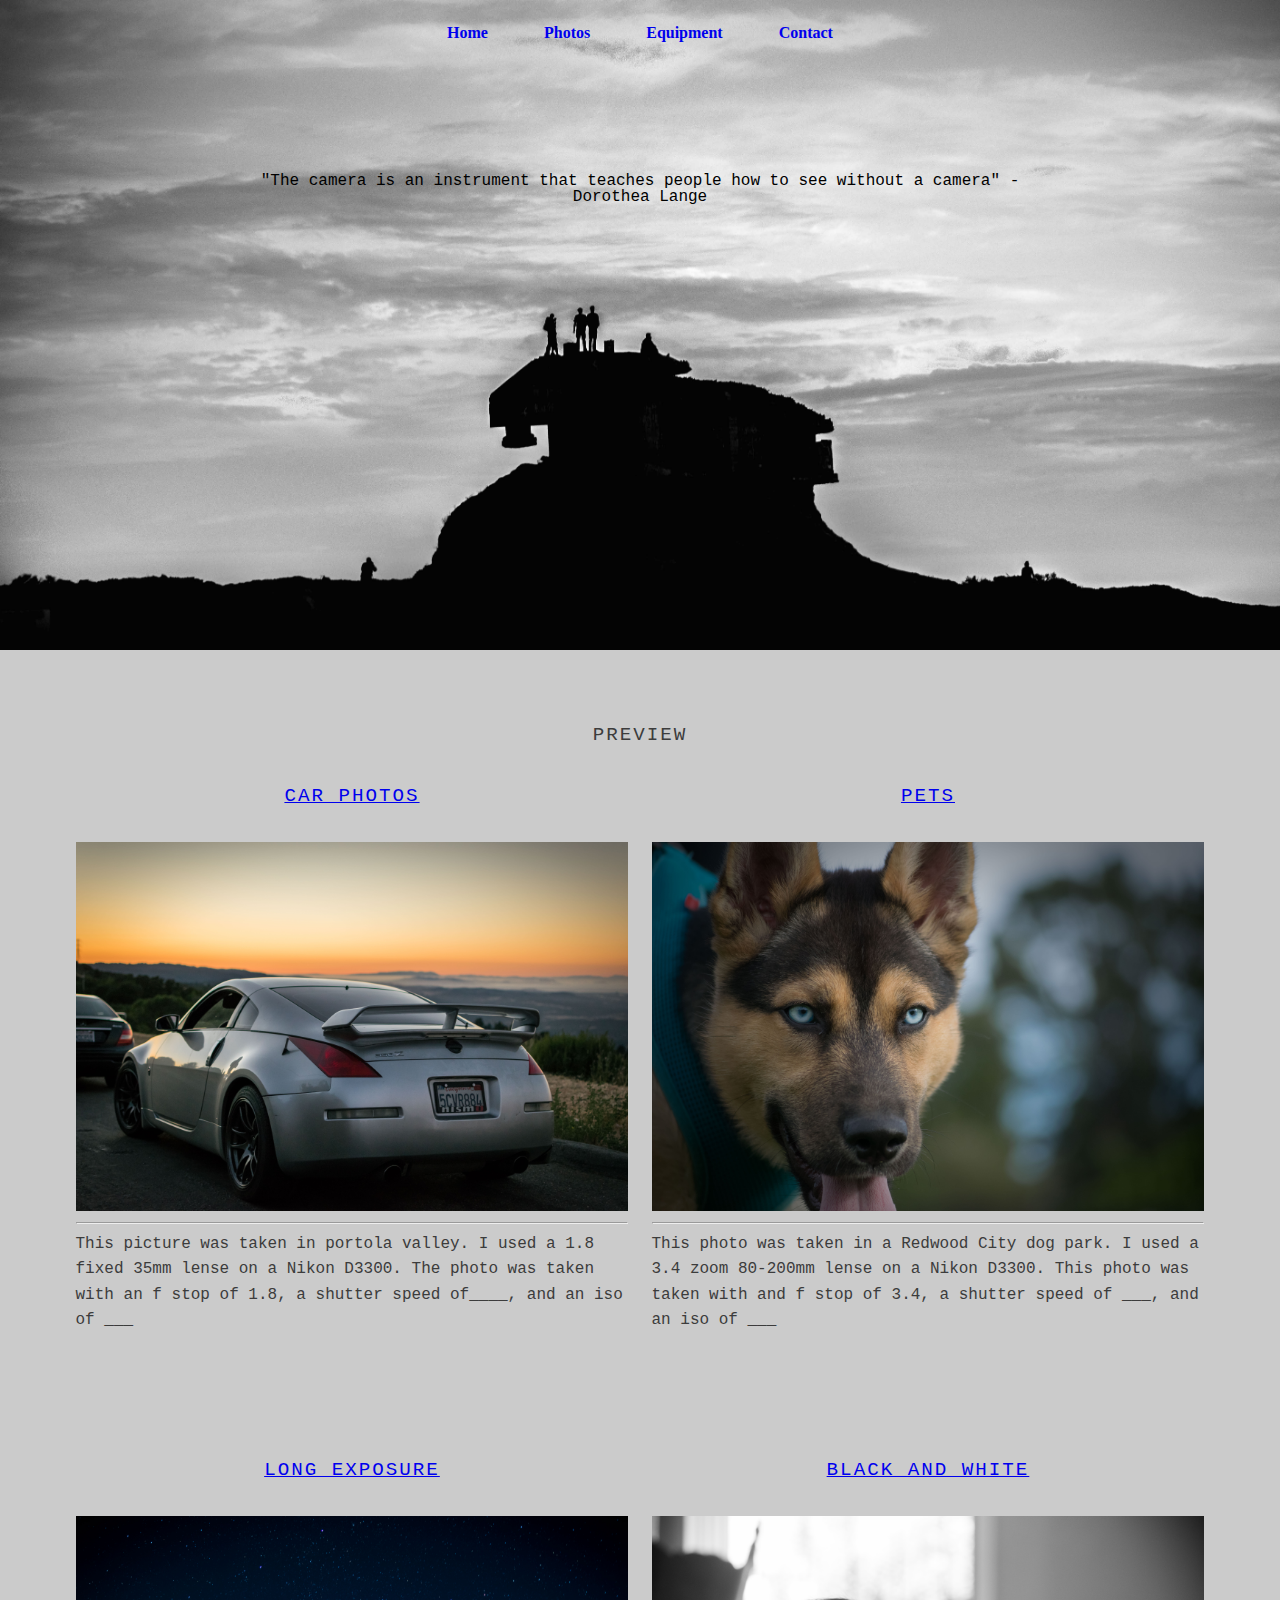
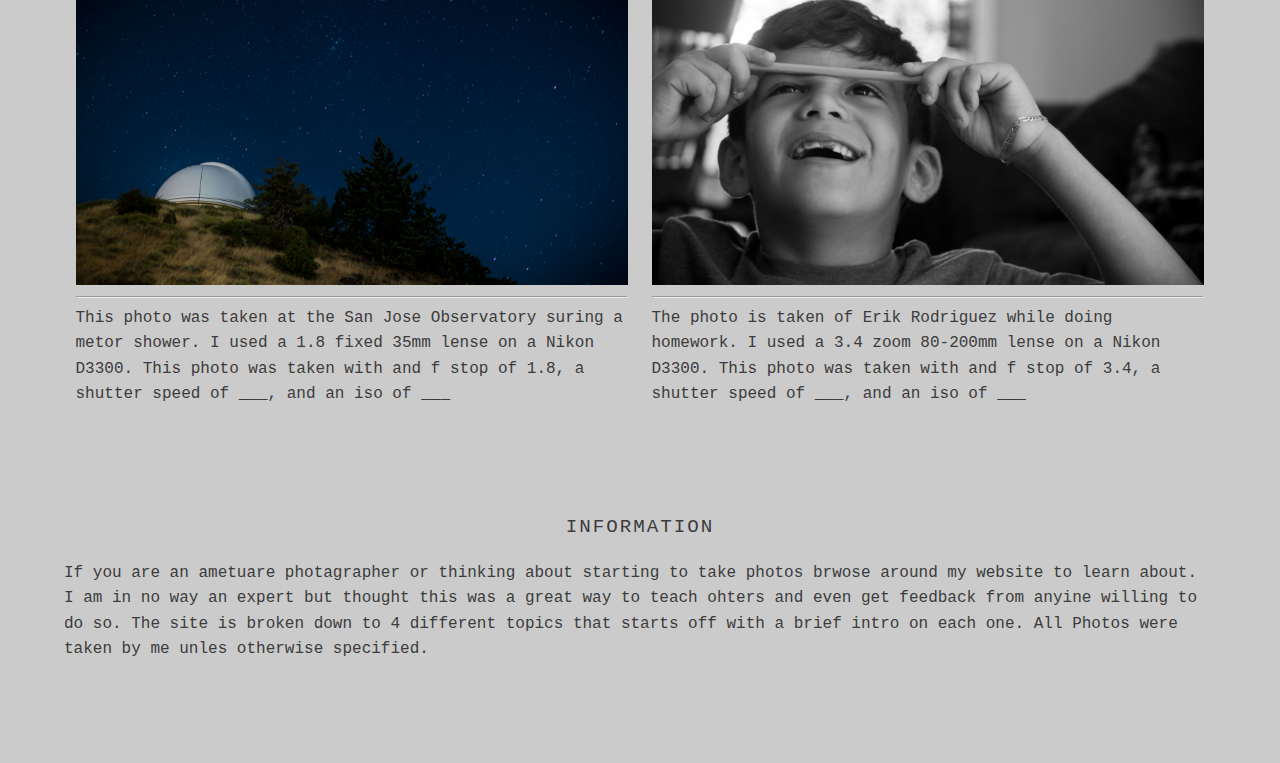
<file: FinalProject/index.html>
<!DOCTYPE html>
    <html>
    <head>

       <title>PhotosByChava</title>
       <link rel="stylesheet" type="text/css" href="css/reset.css">
       <link rel="stylesheet" type="text/css" href="css/style.css">
       <meta name="viewport" content="width=device-width, initial-scale=1">

   </head>

<!-- change my divs into sections and be more sepcific
use main when you want to be more specific about what the content is 
use footer for copyright info
use aside for... -->
<body>
    <div class ="hero">
        <nav>
            <label for="toggle">Menu</label>
            <input type="checkbox" id="toggle">
            <a href="index.html">Home</a>
            <a href="photo.html">Photos</a>
            <a href="about.html">Equipment</a>

            <a href="contact.html">Contact</a>
        </nav>
        <header>
            <h1> "The camera is an instrument that teaches people how to see without a camera" -Dorothea Lange </h1> 
        </header>
    </div>



    <main >

        <h2>Preview</h2>
        <div class="clearfix" id ="wrapper">

            <section class="photo" >
                <h3><a href="photo.html#LinkPhoto">Car Photos</a></h3>
                <img src="images/cars.jpg" alt="Photo of car" title="Photo of car">
                <hr>
                <p>This picture was taken in portola valley. I used a 1.8 fixed 35mm lense on a Nikon D3300. The photo was taken with an f stop of 1.8, a shutter speed of____, and an iso of ___</p>
            </section>

            <section class="photo" >
                <h3><a href="photo.html#LinkPhotoPets">Pets</a></h3>
                <img src="images/pets.jpg" alt="Photo of pet" title="Photo of pet">
                
                <hr> 
                <p>This photo was taken in a Redwood City dog park. I used a 3.4 zoom 80-200mm lense on a Nikon D3300. This photo was taken with and f stop of 3.4, a shutter speed of ___, and an iso of ___</p>
            </section>

            <section class="photo" >
                <h3><a href="photo.html#LinkPhotoExposure">Long Exposure</a></h3>
                <img src="images/longexposure.jpg" alt="Photo of stars" title="Photo of stars">
                <hr>
                <p>This photo was taken at the San Jose Observatory suring a metor shower. I used a 1.8 fixed 35mm lense on a Nikon D3300. This photo was taken with and f stop of 1.8, a shutter speed of ___, and an iso of ___</p>
            </section>

            <section class="photo" >
                <h3><a href="photo.html#LinkPhotoBW">Black and White</a></h3>
                <img src="images/bnw.jpg" alt="Photo of stars" title="Photo of stars">
                

                <hr>
                <p>The photo is taken of Erik Rodriguez while doing homework. I used a 3.4 zoom 80-200mm lense on a Nikon D3300. This photo was taken with and f stop of 3.4, a shutter speed of ___, and an iso of ___</p>
            </section>
            <section>
                <h2>Information</h2>
                <p> If you are an ametuare photagrapher or thinking about starting to take photos brwose around my website to learn about. I am in no way an expert but thought this was a great way to teach ohters and even get feedback from anyine willing to do so. The site is broken down to 4 different topics that starts off with a brief intro on each one. All Photos were taken by me unles otherwise specified.</p>
            </section>

<!-- 




        <footer>
            <a href="#"> To the top</a>
        </footer> -->
    </div>
</main>
</body>
</html>
</file>
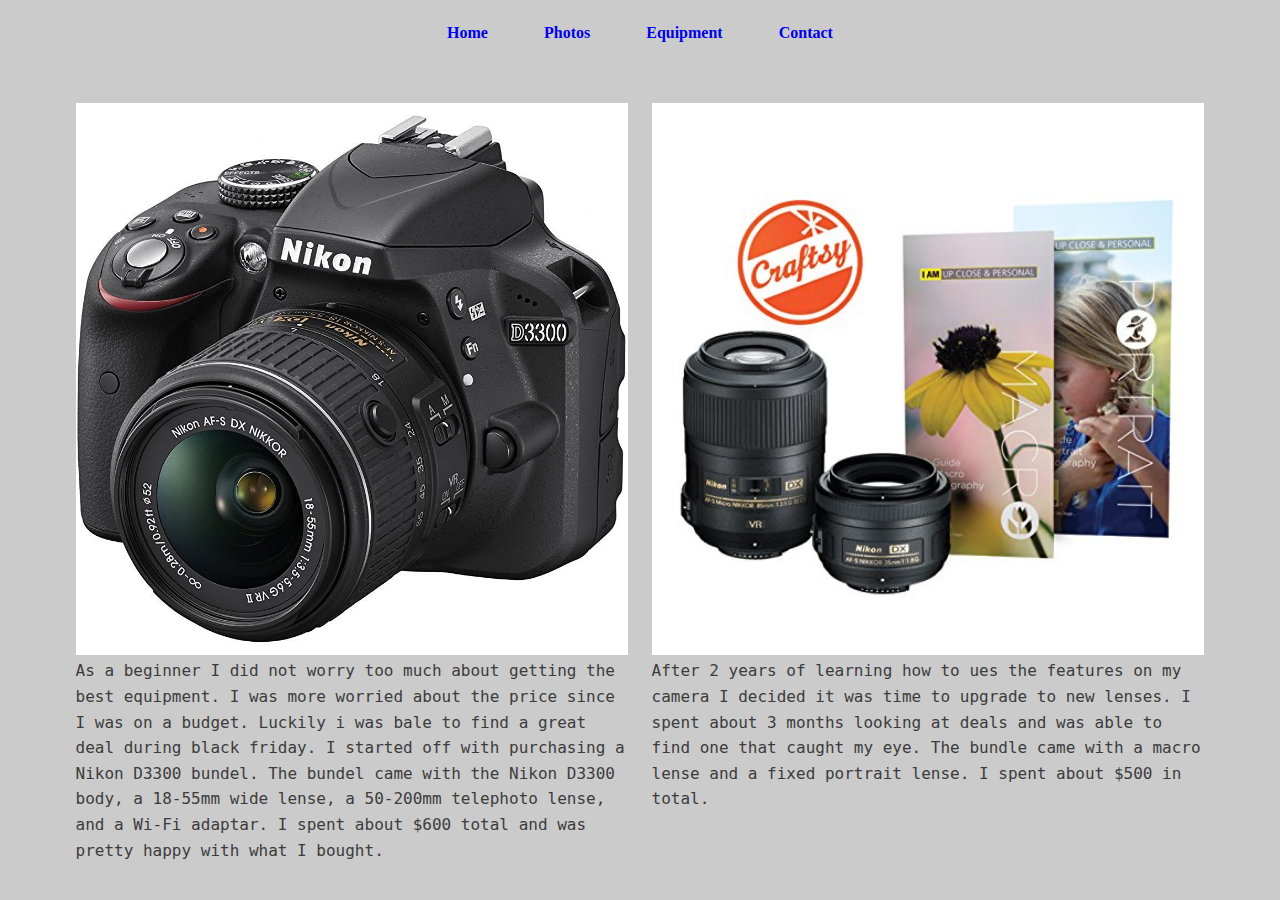
<file: FinalProject/about.html>
<!Doctype html>
<!DOCTYPE html>
<html>
<head>
	<title>About</title>
	<link rel="stylesheet" type="text/css" href="css/reset.css">
	<link rel="stylesheet" type="text/css" href="css/style.css">
	<meta name="viewport" content="width=device-width, initial-scale=1">

</head>
<body>
	<div   class="clearfix" id ="wrapper" >
		<nav>
			<a href="index.html">Home</a>
			<a href="photo.html">Photos</a>
			<a href="about.html">Equipment</a>
			<a href="contact.html">Contact</a>
		</nav>
		<main>
			<section class="photo" id="photo4">
				<img src="images/camera.jpg" alt="Photo of stars" title="Photo of stars">
				<p>As a beginner I did not worry too much about getting the best equipment. I was more worried about the price since I was on a budget. Luckily i was bale to find a great deal during black friday. I started off with purchasing a Nikon D3300 bundel. The bundel came with the Nikon D3300 body, a 18-55mm wide lense, a 50-200mm telephoto lense, and a Wi-Fi adaptar. I spent about $600 total and was pretty happy with what I bought. </p>
			</section>
			<section class="photo" id="photo4">
				<img src="images/lesnes.jpg" alt="Photo of stars" title="Photo of stars">
				<p>After 2 years of learning how to ues the features on my camera I decided it was time to upgrade to new lenses. I spent about 3 months looking at deals and was able to find one that caught my eye. The bundle came with a macro lense and a fixed portrait lense. I spent about $500 in total. </p>
			</section>

		</main>
	</div>
</body>
</html>
</file>
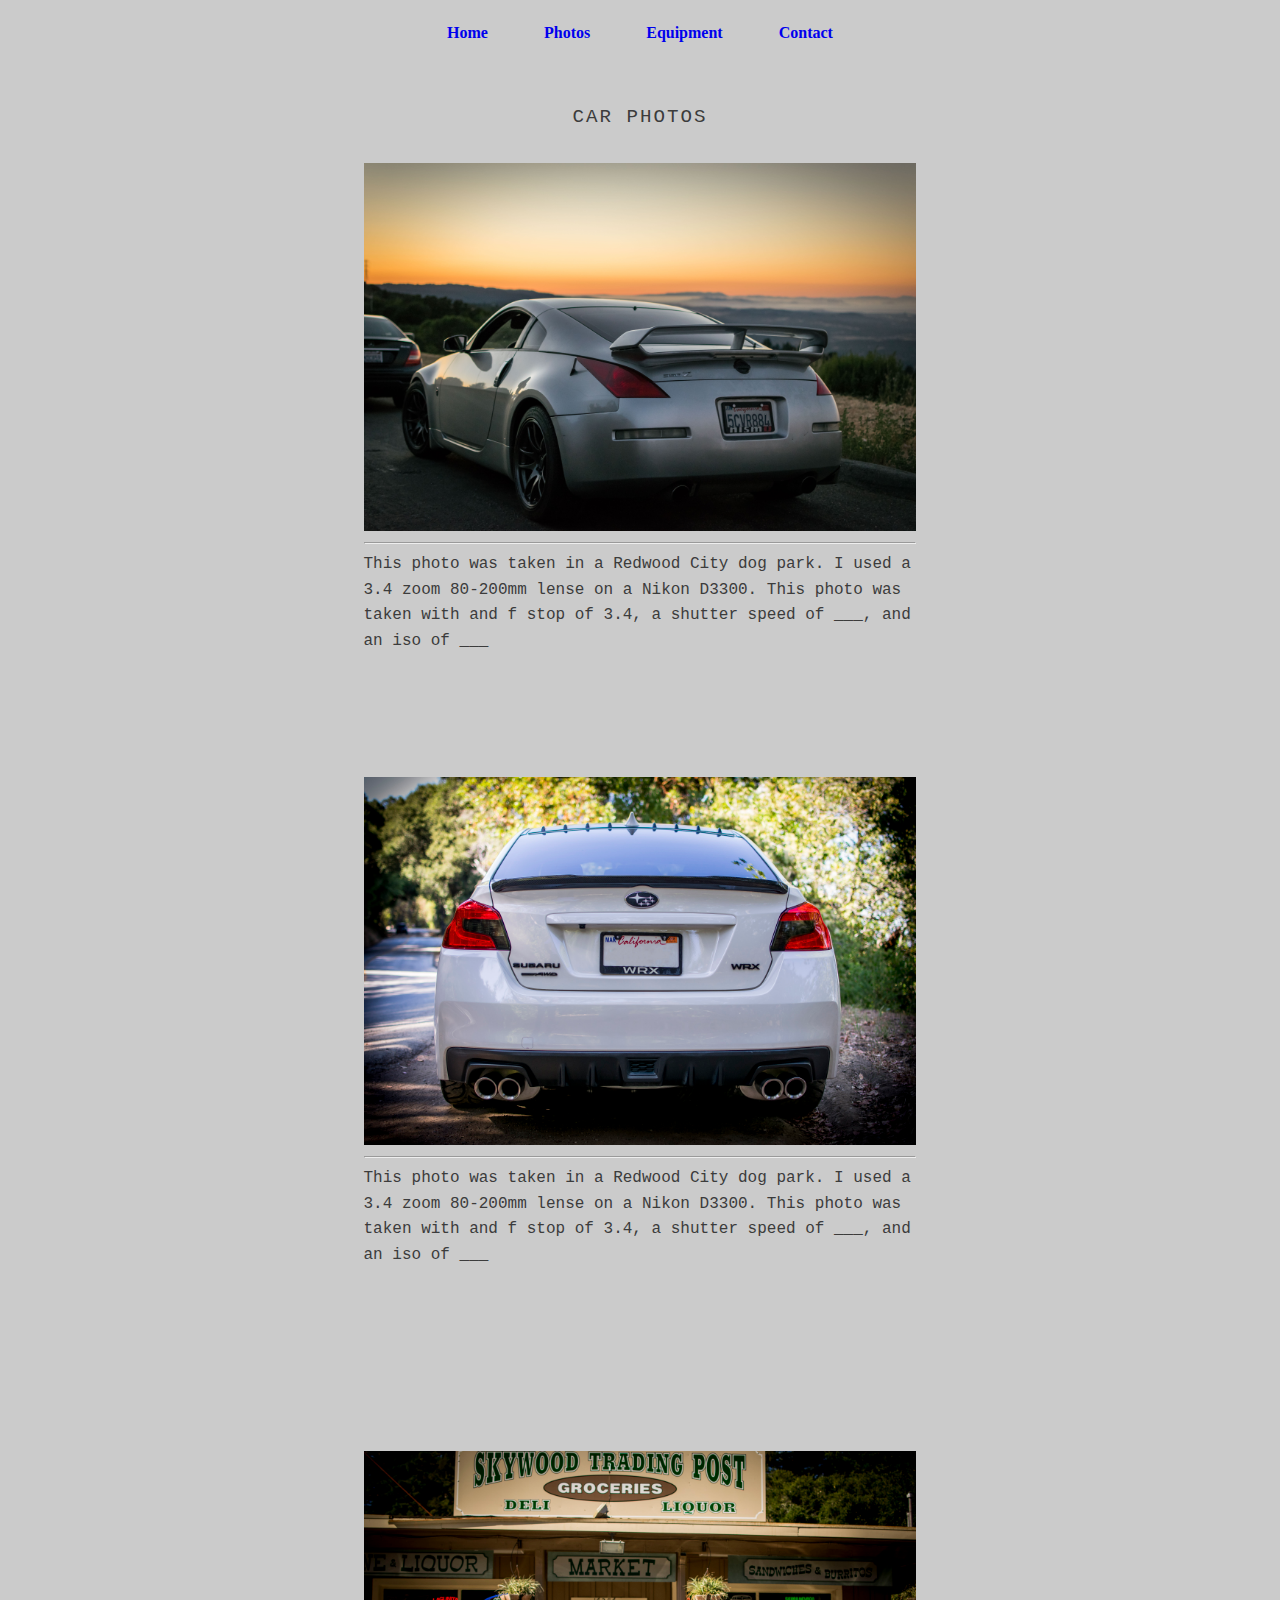
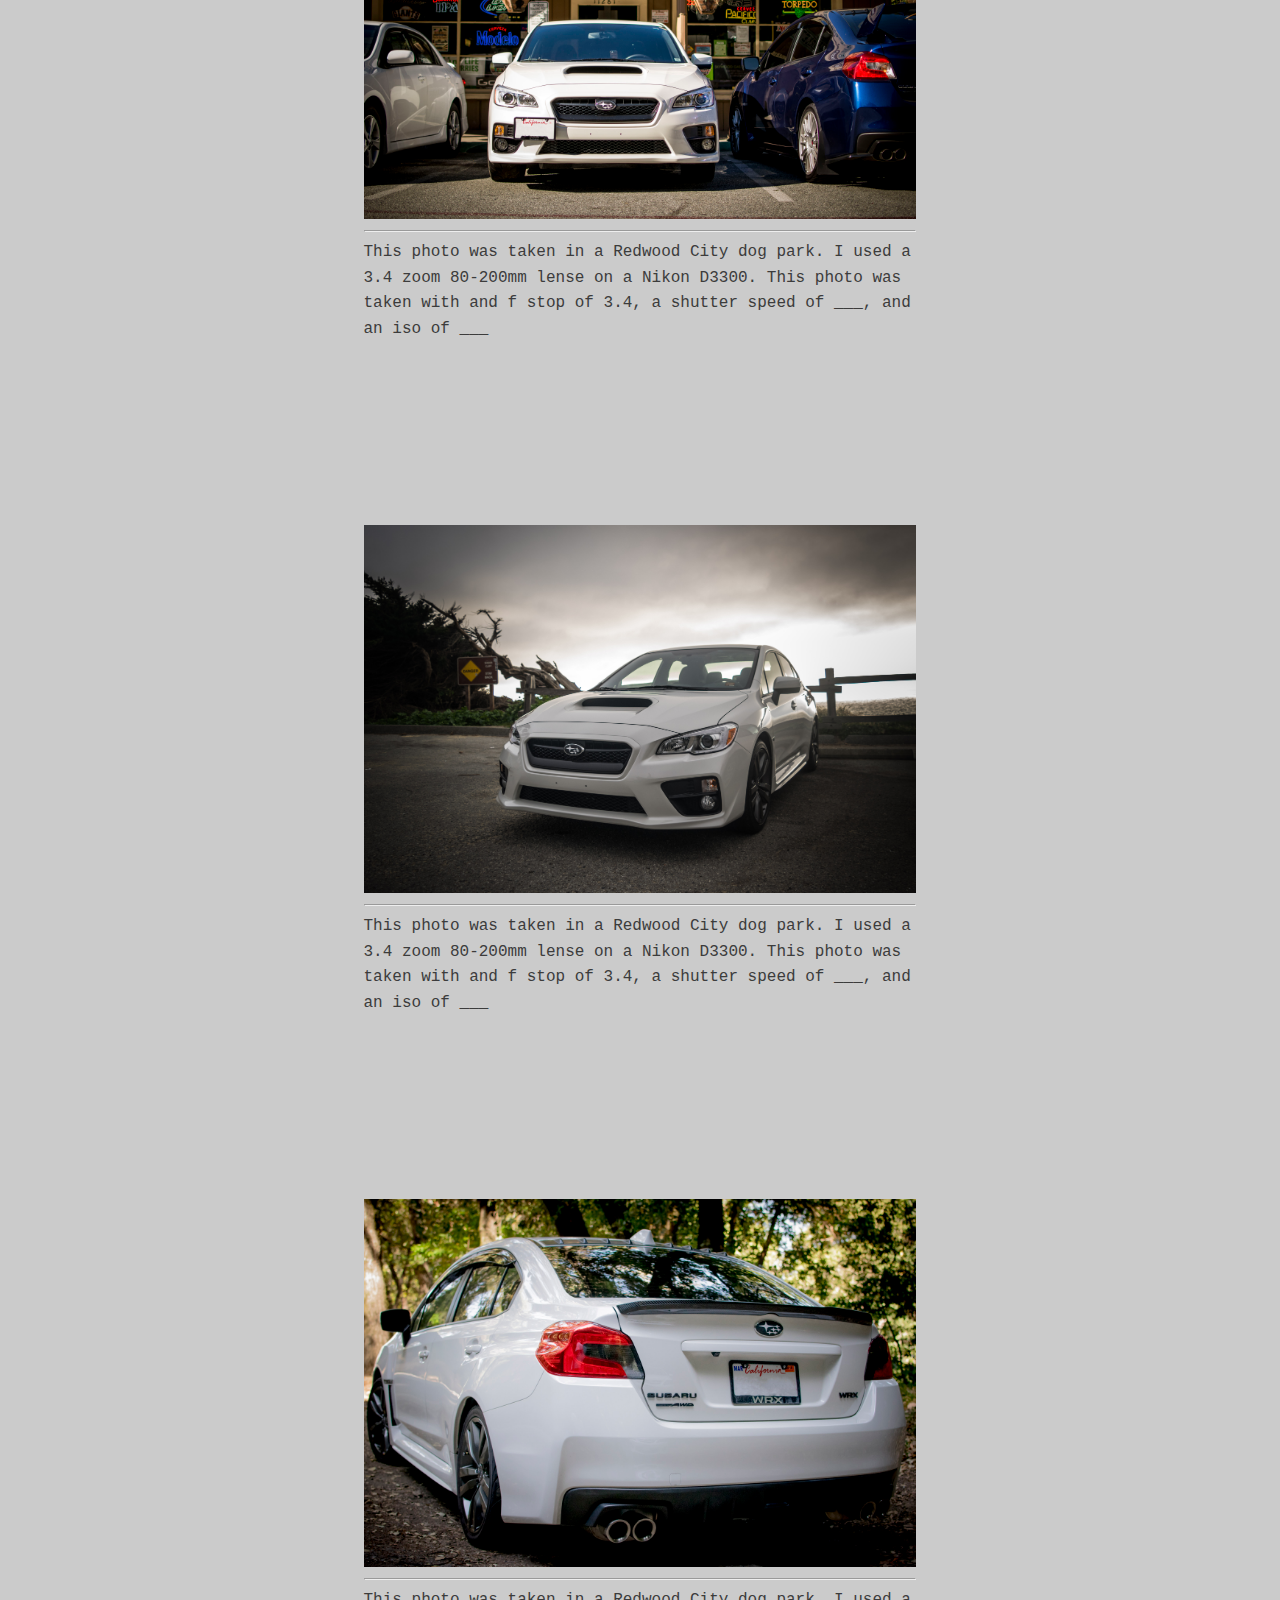
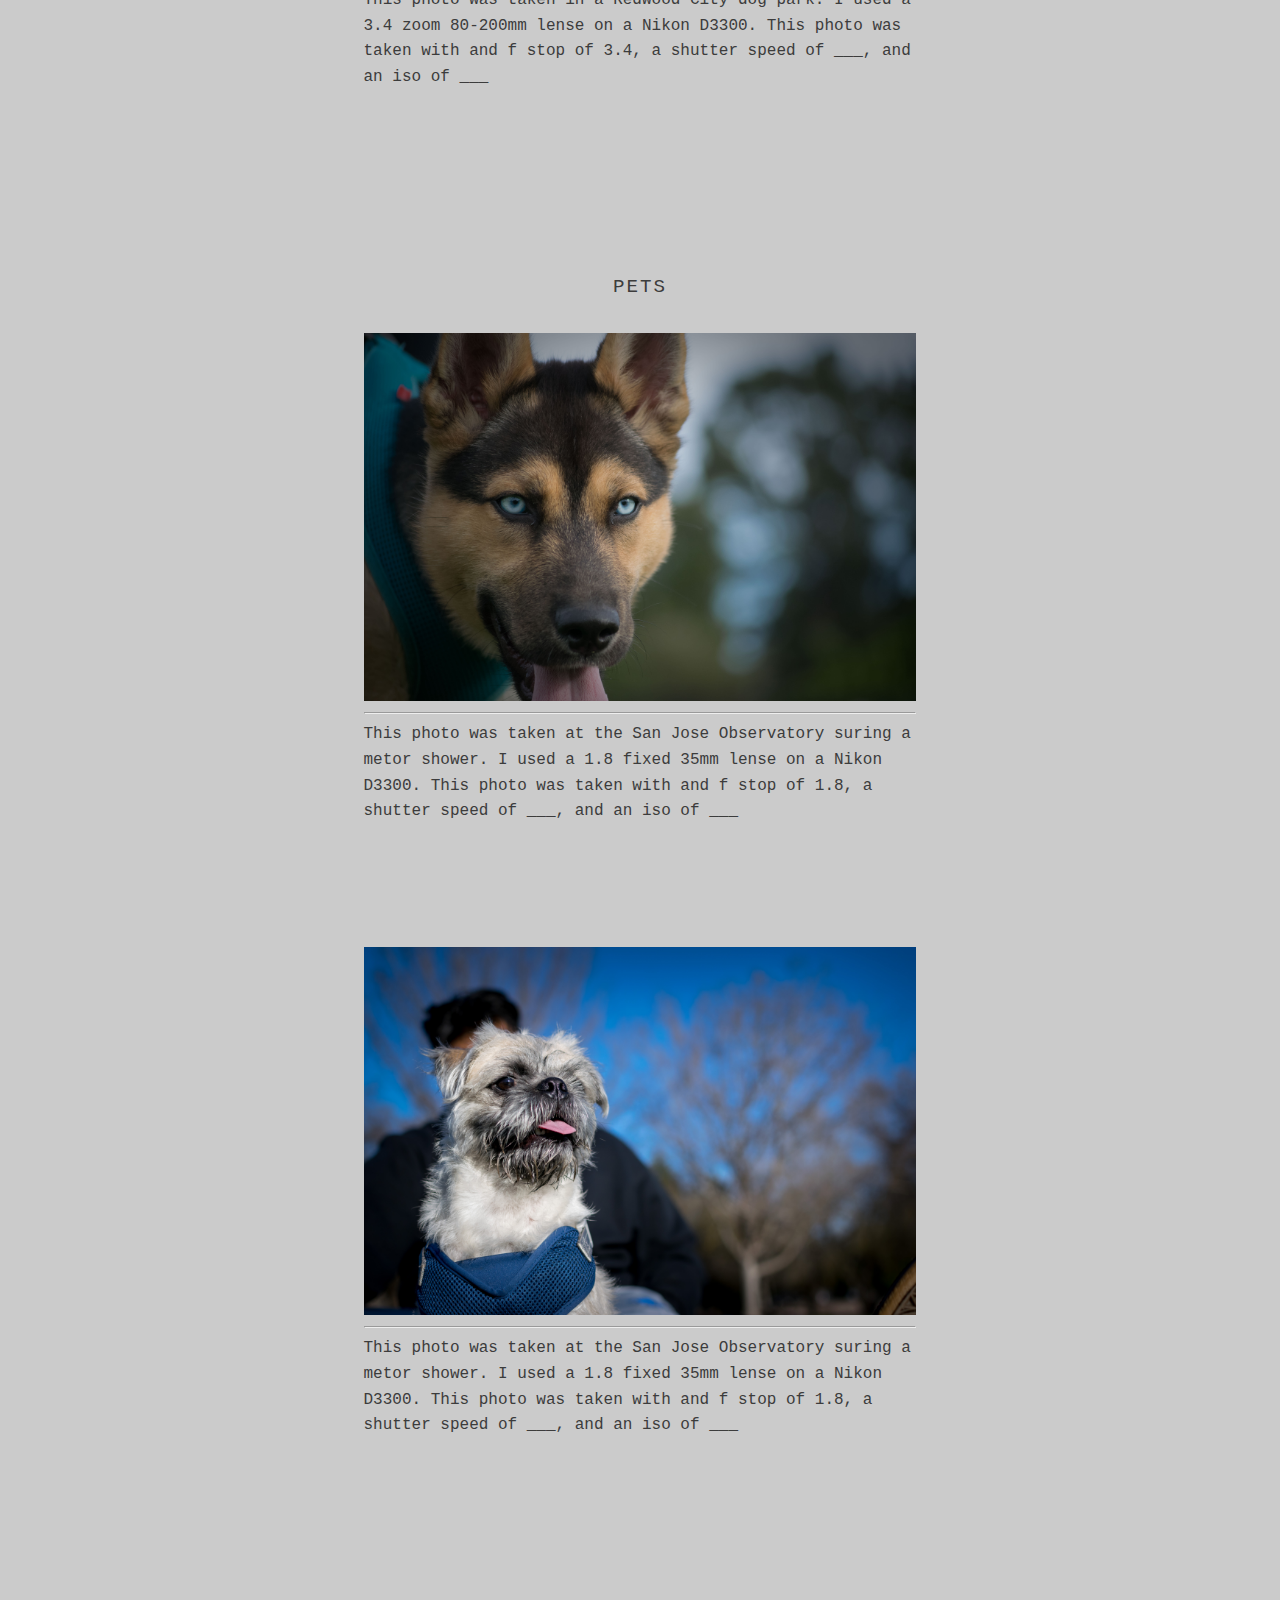
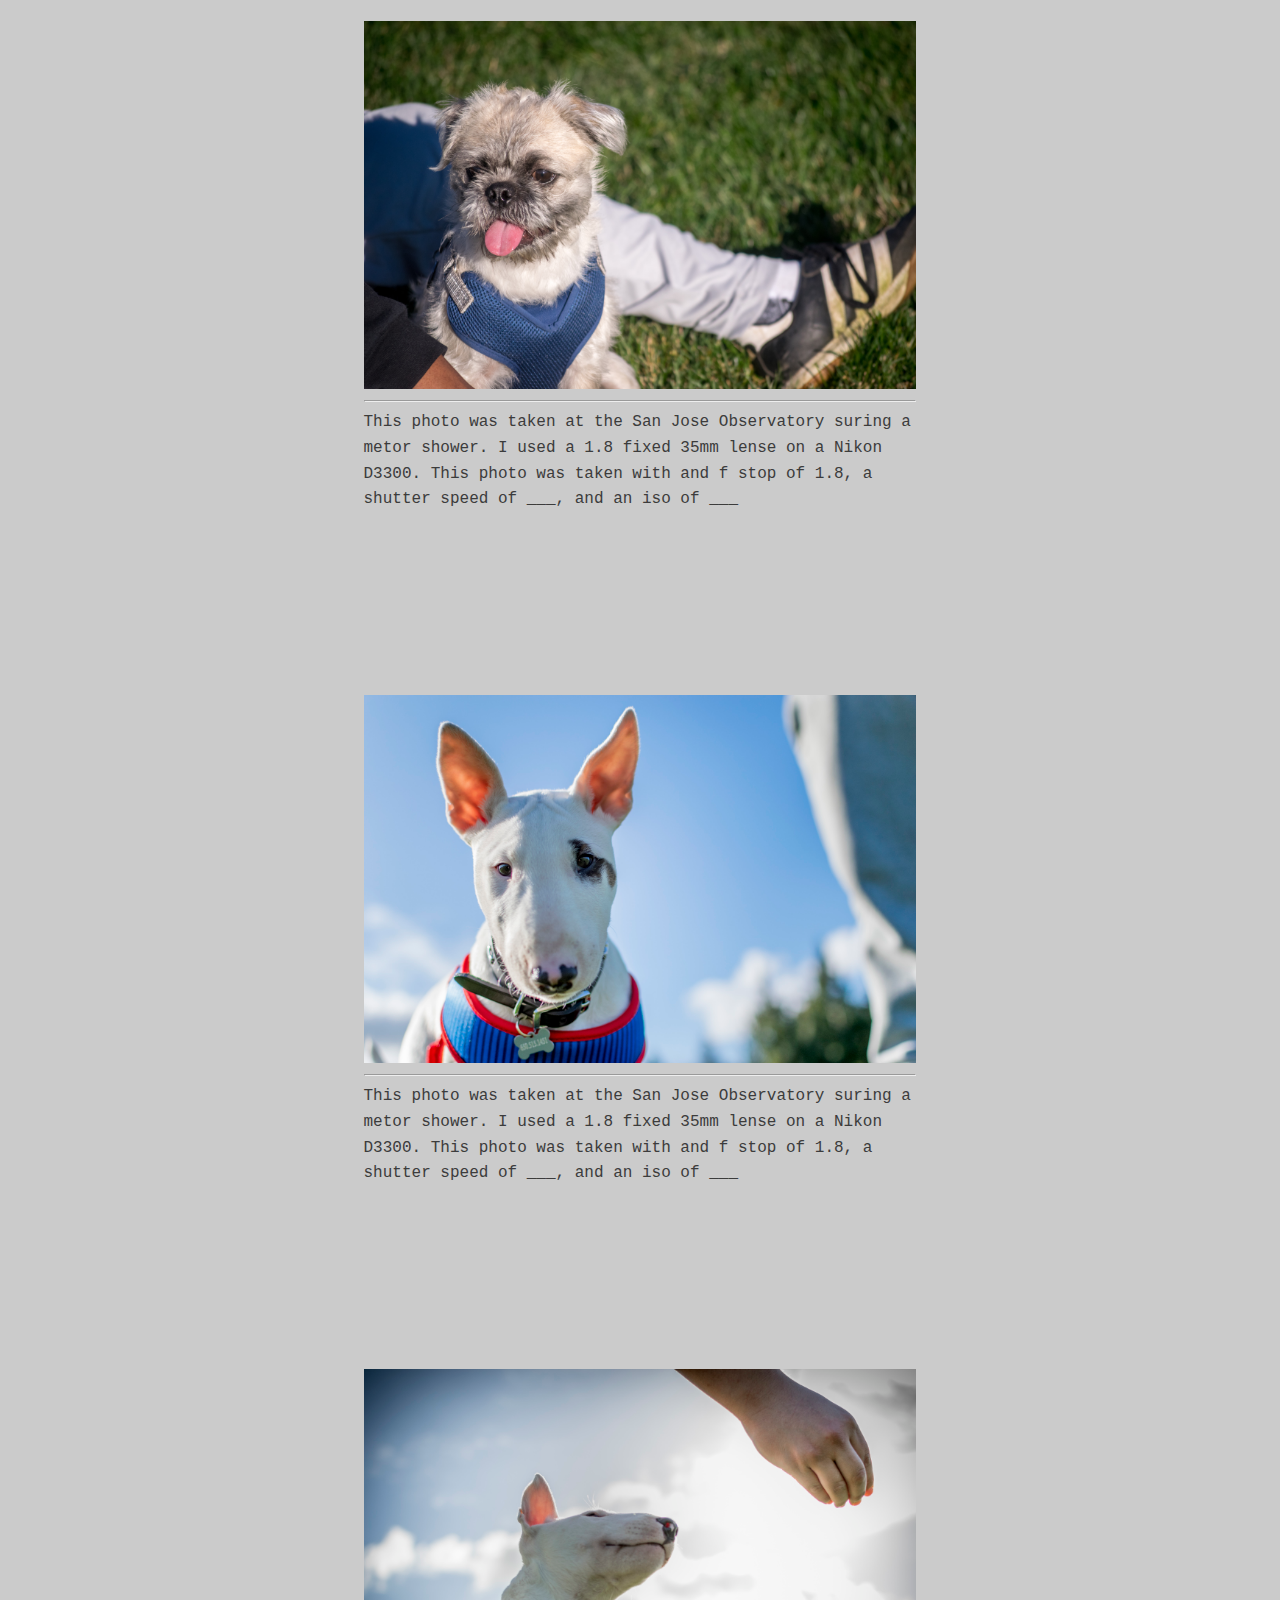
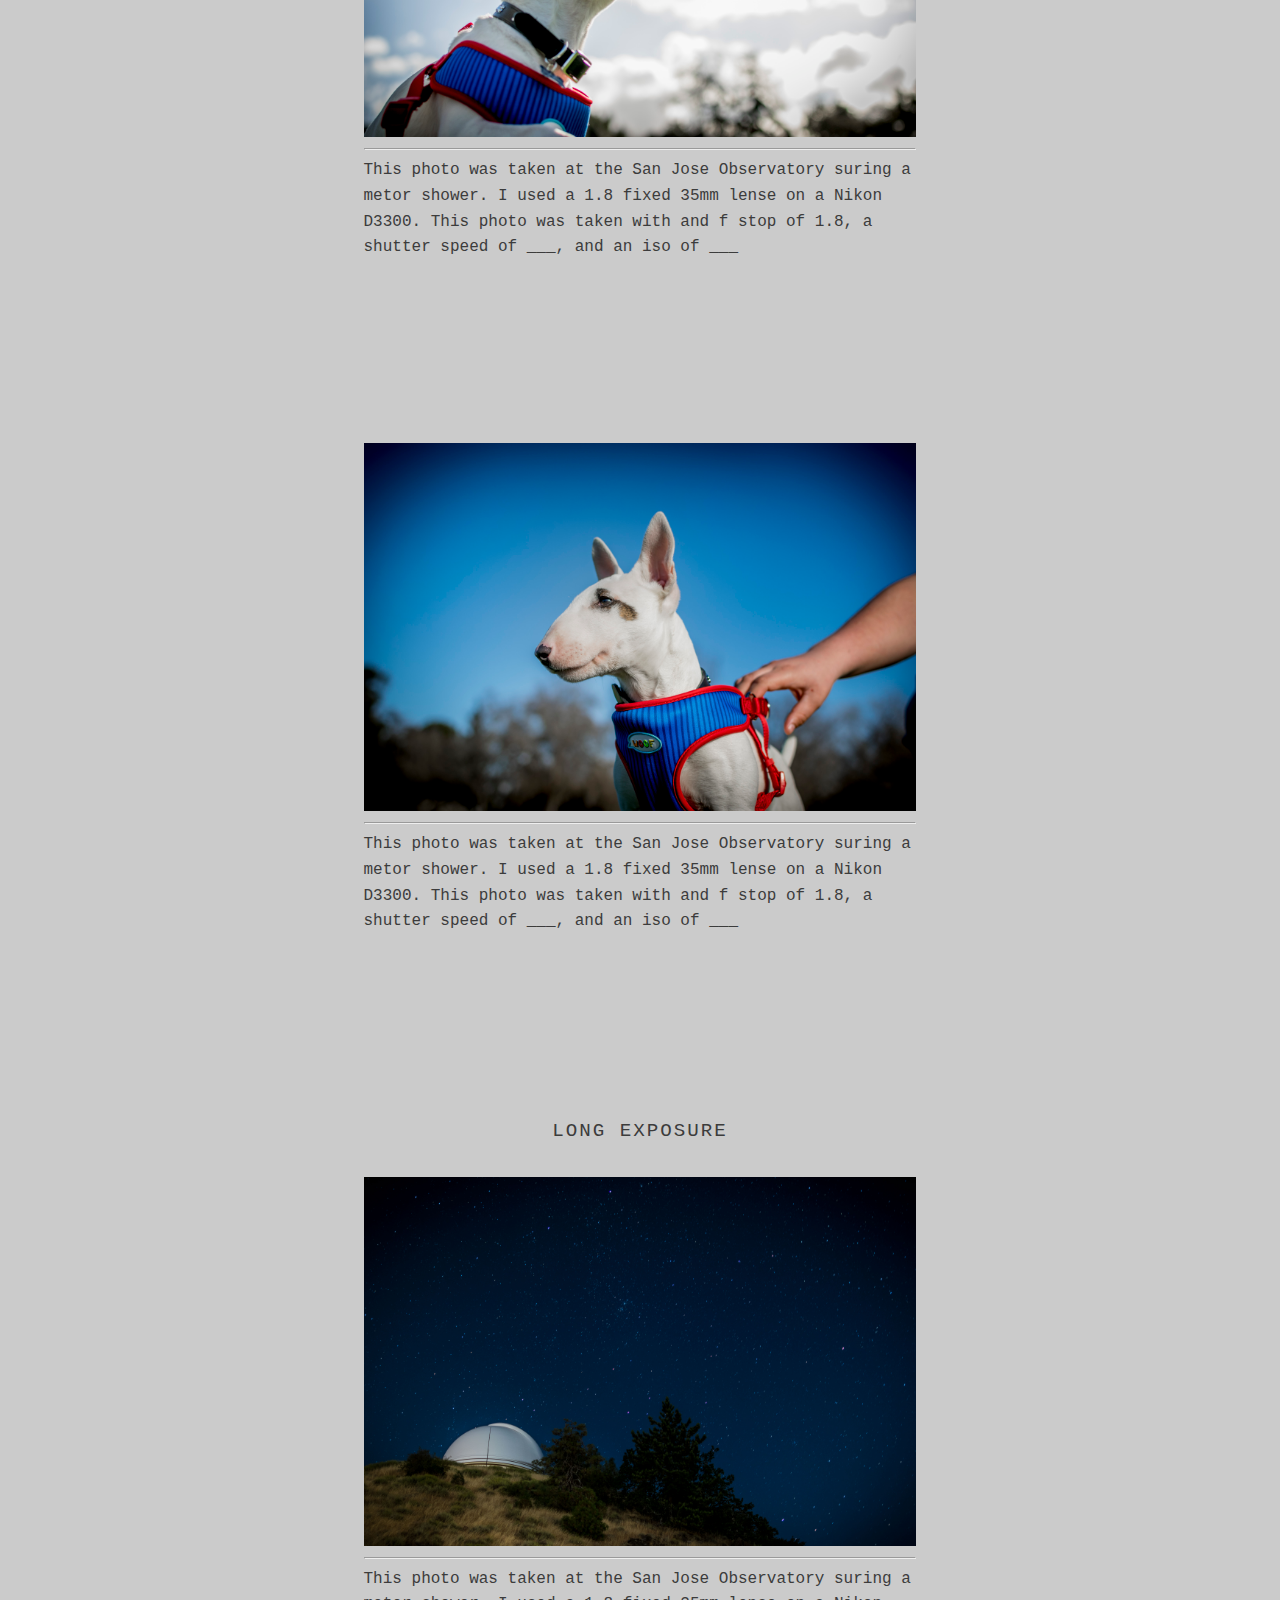
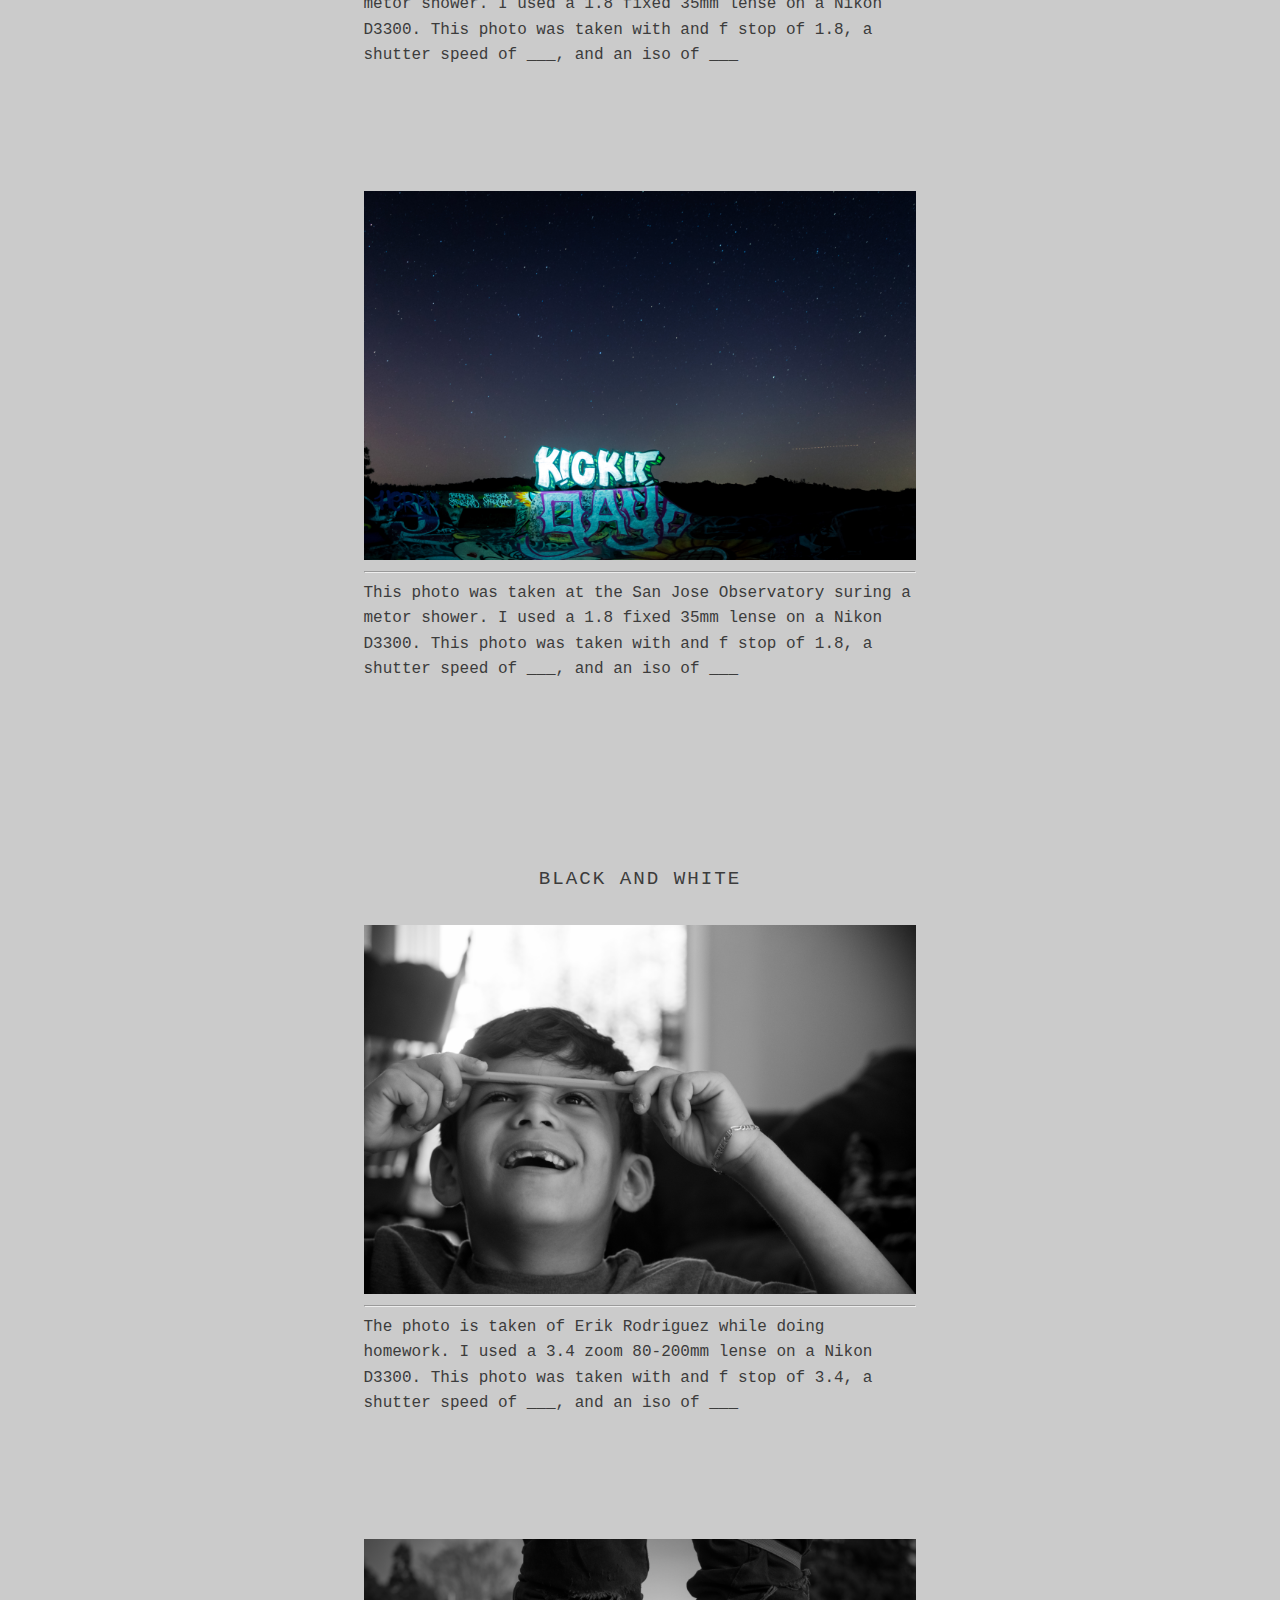
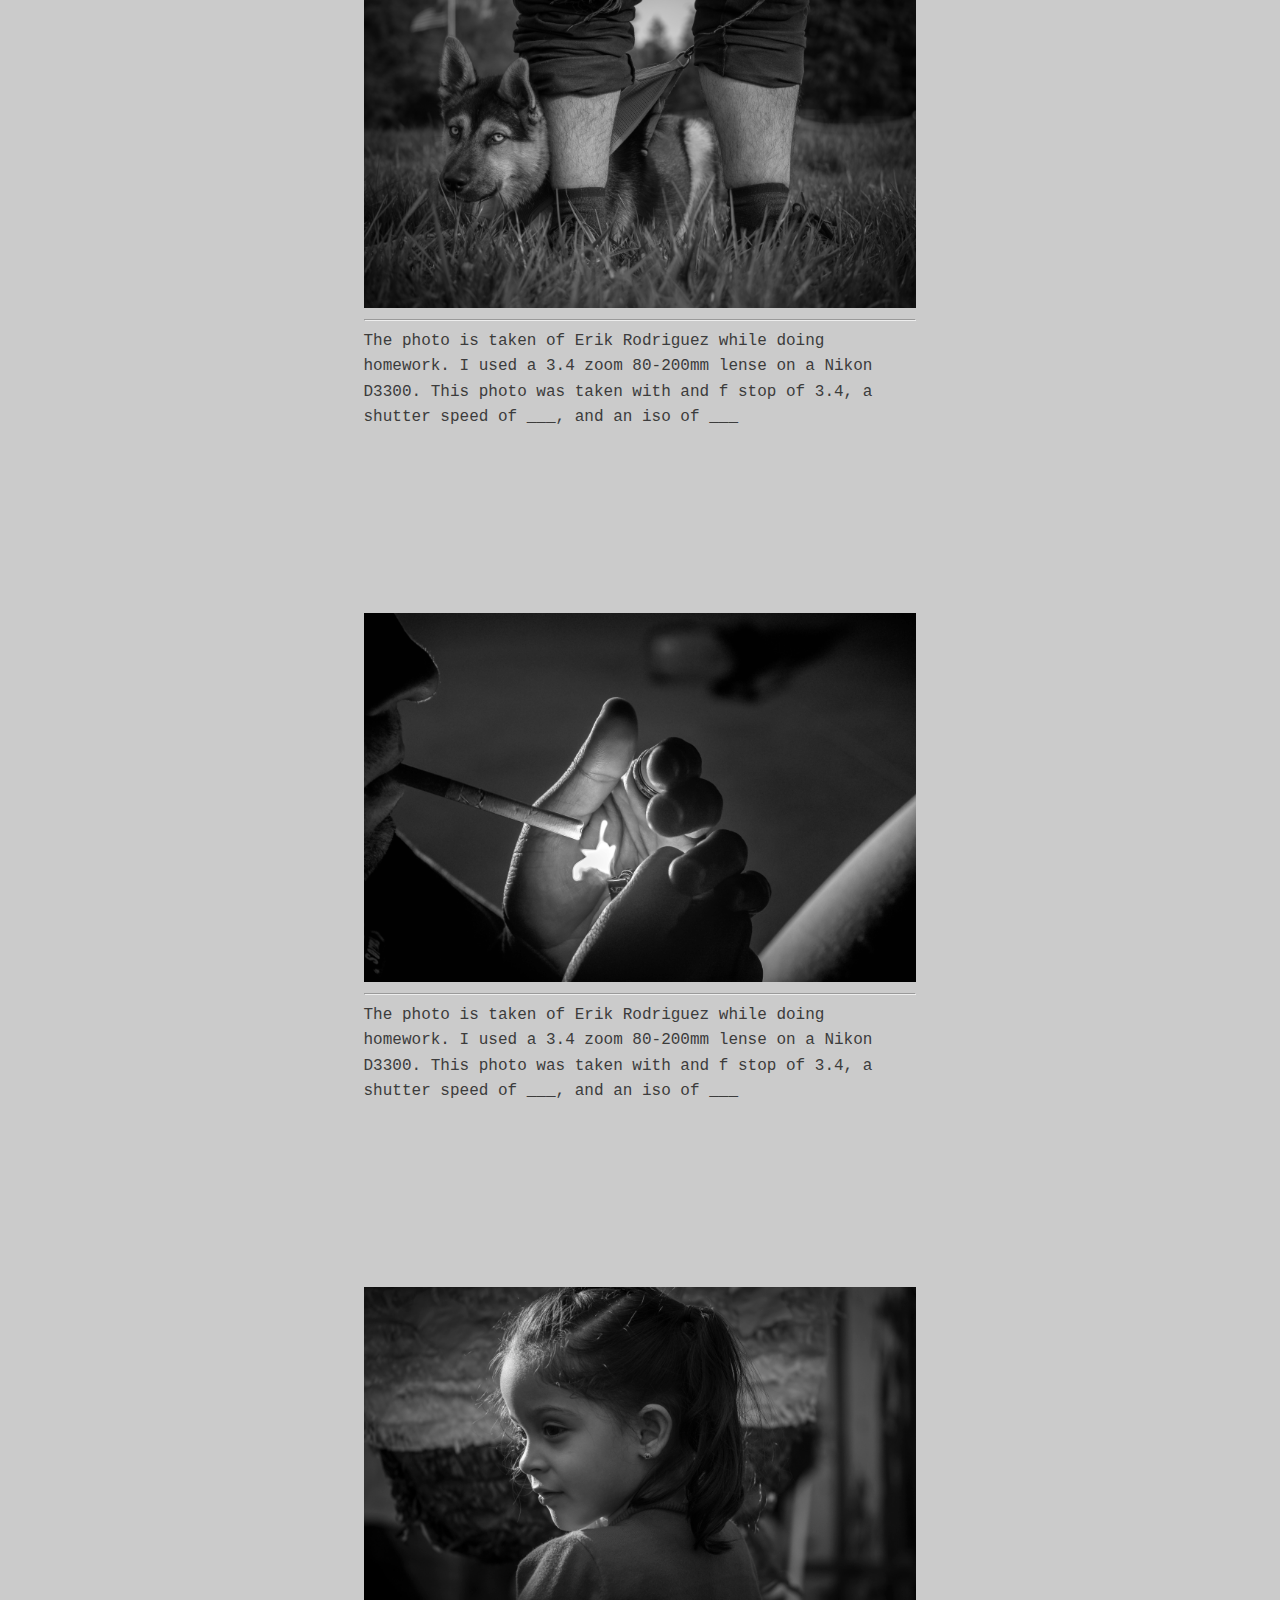
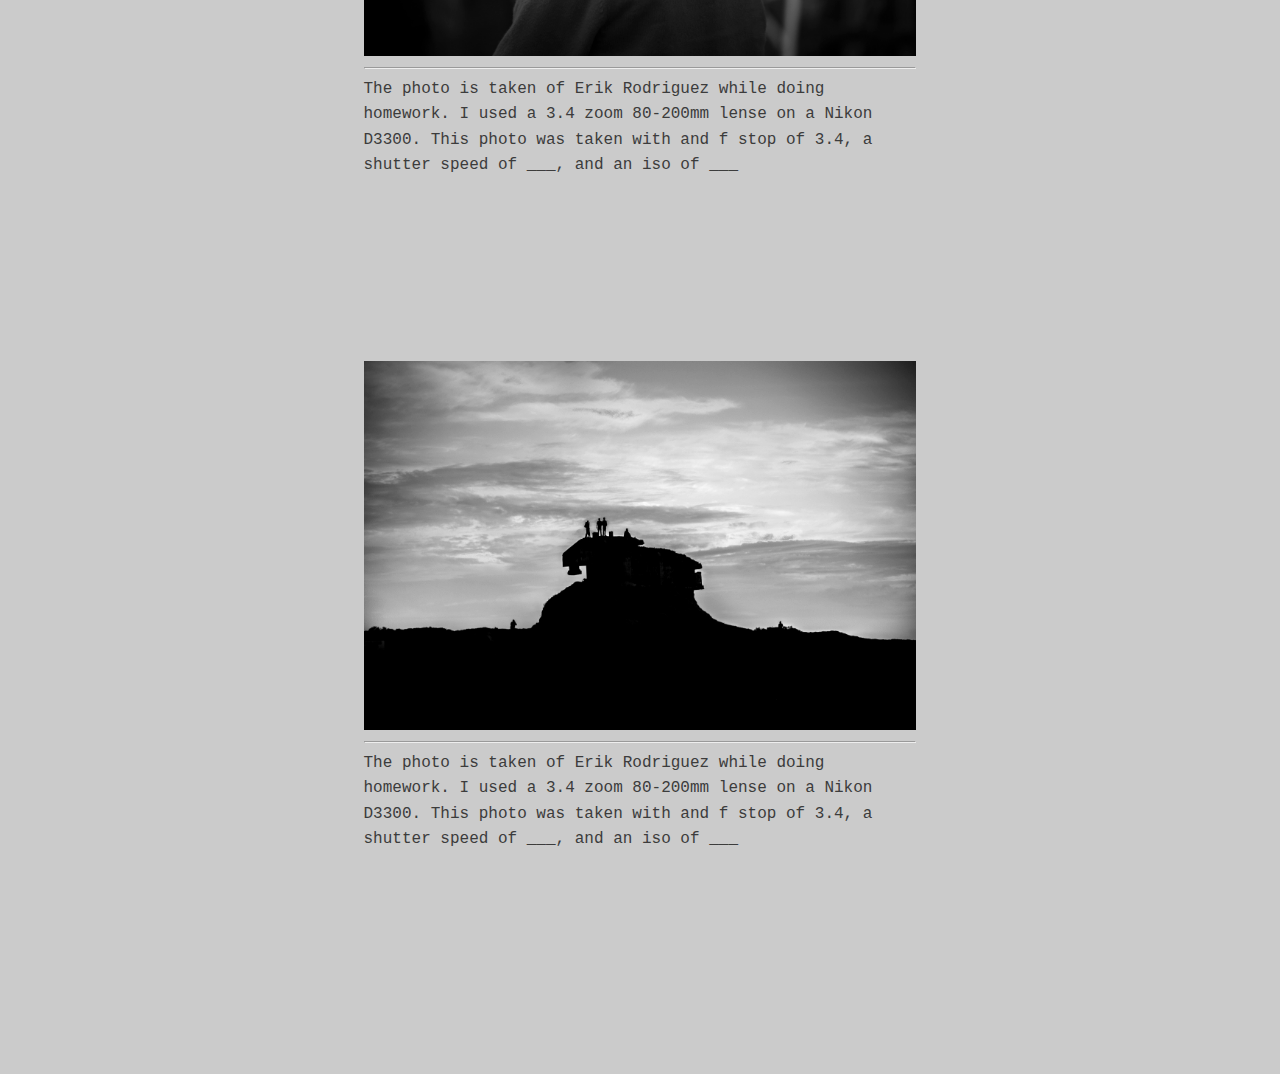
<file: FinalProject/photo.html>
<!Doctype html>
<html>
<head>
	<title> Photos</title>
	<link rel="stylesheet" type="text/css" href="css/reset.css">
	<link rel="stylesheet" type="text/css" href="css/style.css">
	<meta name="viewport" content="width=device-width, initial-scale=1">

</head>
<body>
	<div   class="clearfix, wrapper" >
		<nav>
			<a href="index.html">Home</a>
			<a href="photo.html">Photos</a>
			<a href="about.html">Equipment</a>
			<a href="contact.html">Contact</a>
		</nav>
	</div>
    <main >

	<div class="clearfix" id= "wrapper">
		<section class="photoPage" >
			<h3 id="LinkPhoto">Car Photos</h3>
			<img src="images/cars.jpg" alt="" title="">
			<hr> 
			<p>This photo was taken in a Redwood City dog park. I used a 3.4 zoom 80-200mm lense on a Nikon D3300. This photo was taken with and f stop of 3.4, a shutter speed of ___, and an iso of ___</p>
		</section>

		<section class="photoPage" >
			<img src="images/cars2.jpg" alt="" title="">
			<hr> 
			<p>This photo was taken in a Redwood City dog park. I used a 3.4 zoom 80-200mm lense on a Nikon D3300. This photo was taken with and f stop of 3.4, a shutter speed of ___, and an iso of ___</p>
		</section>
		<section class="photoPage" >
			<img src="images/cars3.jpg" alt="" title="">
			<hr> 
			<p>This photo was taken in a Redwood City dog park. I used a 3.4 zoom 80-200mm lense on a Nikon D3300. This photo was taken with and f stop of 3.4, a shutter speed of ___, and an iso of ___</p>
		</section>
		<section class="photoPage" >
			<img src="images/cars4.jpg" alt="" title="">
			<hr> 
			<p>This photo was taken in a Redwood City dog park. I used a 3.4 zoom 80-200mm lense on a Nikon D3300. This photo was taken with and f stop of 3.4, a shutter speed of ___, and an iso of ___</p>
		</section>
		<section class="photoPage" >
			<img src="images/cars5.jpg" alt="" title="">
			<hr> 
			<p>This photo was taken in a Redwood City dog park. I used a 3.4 zoom 80-200mm lense on a Nikon D3300. This photo was taken with and f stop of 3.4, a shutter speed of ___, and an iso of ___</p>
		</section>
<!-- PETS -->
		<section class="photoPage" >
			<h3 id="LinkPhotoPets">pets</h3>
			<img src="images/pets.jpg" alt="" title="">

			<hr>
			<p>This photo was taken at the San Jose Observatory suring a metor shower. I used a 1.8 fixed 35mm lense on a Nikon D3300. This photo was taken with and f stop of 1.8, a shutter speed of ___, and an iso of ___</p>
		</section>

		<section class="photoPage" >
			<img src="images/pets1.jpg" alt="" title="">

			<hr>
			<p>This photo was taken at the San Jose Observatory suring a metor shower. I used a 1.8 fixed 35mm lense on a Nikon D3300. This photo was taken with and f stop of 1.8, a shutter speed of ___, and an iso of ___</p>
		</section>

		<section class="photoPage" >
			<img src="images/pets2.jpg" alt="" title="">

			<hr>
			<p>This photo was taken at the San Jose Observatory suring a metor shower. I used a 1.8 fixed 35mm lense on a Nikon D3300. This photo was taken with and f stop of 1.8, a shutter speed of ___, and an iso of ___</p>
		</section>
		<section class="photoPage" >
			<img src="images/pets3.jpg" alt="" title="">

			<hr>
			<p>This photo was taken at the San Jose Observatory suring a metor shower. I used a 1.8 fixed 35mm lense on a Nikon D3300. This photo was taken with and f stop of 1.8, a shutter speed of ___, and an iso of ___</p>
		</section>
		<section class="photoPage" >
			<img src="images/pets4.jpg" alt="" title="">

			<hr>
			<p>This photo was taken at the San Jose Observatory suring a metor shower. I used a 1.8 fixed 35mm lense on a Nikon D3300. This photo was taken with and f stop of 1.8, a shutter speed of ___, and an iso of ___</p>
		</section>
		<section class="photoPage" >
			<img src="images/pets5.jpg" alt="" title="">

			<hr>
			<p>This photo was taken at the San Jose Observatory suring a metor shower. I used a 1.8 fixed 35mm lense on a Nikon D3300. This photo was taken with and f stop of 1.8, a shutter speed of ___, and an iso of ___</p>
		</section>
<!-- LE -->

		<section class="photoPage" >
			<h3 id="LinkPhotoExposure">long exposure </h3>
			<img src="images/longexposure.jpg" alt="" title="">
			<hr>

			<p>This photo was taken at the San Jose Observatory suring a metor shower. I used a 1.8 fixed 35mm lense on a Nikon D3300. This photo was taken with and f stop of 1.8, a shutter speed of ___, and an iso of ___</p>
		</section>
		<section class="photoPage" >

			<img src="images/LE.jpg" alt="" title="">
			<hr>

			<p>This photo was taken at the San Jose Observatory suring a metor shower. I used a 1.8 fixed 35mm lense on a Nikon D3300. This photo was taken with and f stop of 1.8, a shutter speed of ___, and an iso of ___</p>
		</section>
<!-- BNW -->

		<section class="photoPage" >
			<h3 id="LinkPhotoBW">black and white</h3>
			<img src="images/bnw.jpg" alt="" title="">
			<hr>
			<p>The photo is taken of Erik Rodriguez while doing homework. I used a 3.4 zoom 80-200mm lense on a Nikon D3300. This photo was taken with and f stop of 3.4, a shutter speed of ___, and an iso of ___</p>
		</section>
		<section class="photoPage" >
			<img src="images/oso.jpg" alt="" title="">
			<hr>
			<p>The photo is taken of Erik Rodriguez while doing homework. I used a 3.4 zoom 80-200mm lense on a Nikon D3300. This photo was taken with and f stop of 3.4, a shutter speed of ___, and an iso of ___</p>
		</section>
		<section class="photoPage" >
			<img src="images/BW.jpg" alt="" title="">
			<hr>
			<p>The photo is taken of Erik Rodriguez while doing homework. I used a 3.4 zoom 80-200mm lense on a Nikon D3300. This photo was taken with and f stop of 3.4, a shutter speed of ___, and an iso of ___</p>
		</section>
		<section class="photoPage" >
			<img src="images/BCK.jpg" alt="" title="">
			<hr>
			<p>The photo is taken of Erik Rodriguez while doing homework. I used a 3.4 zoom 80-200mm lense on a Nikon D3300. This photo was taken with and f stop of 3.4, a shutter speed of ___, and an iso of ___</p>
		</section>
		<section class="photoPage" >
			<img src="images/long.jpg" alt="" title="">
			<hr>
			<p>The photo is taken of Erik Rodriguez while doing homework. I used a 3.4 zoom 80-200mm lense on a Nikon D3300. This photo was taken with and f stop of 3.4, a shutter speed of ___, and an iso of ___</p>
		</section>

	<!-- 			<img src="images/pets2.jpg" alt="Photo of stars" title="">
				<img src="images/pets3.jpg" alt="Photo of stars" title="">
				<img src="images/pets4.jpg" alt="Photo of stars" title="">
				<img src="images/pets5.jpg" alt="Photo of stars" title=""> -->


			</span>
		</div>
	</body>
	</main >
	</html>
</file>
<file: FinalProject/css/style.css>
@import url('https://fonts.googleapis.com/css?family=Open+Sans+Condensed:300');
body{
  font-size: 16px;
  background-color: #cbcbcb;
  position: relative;
  color:#3C3C3C;
}
header{
  padding:0 200px;
}
nav
{
  text-align: center;
  padding-top: 25px;

}

nav a
{
  text-align: center;
  text-decoration:none;
  margin: 10px ;
  padding:0 1em;
  font-weight: bold;

}
nav a:visited
{
  color: #262626;
}
nav a:hover
{
  background-color: #aaaaaa;
}
main{
  padding:50px 0;
}
section{
  padding:50px 0;
}
h1{
  font-family: "OpenSansCondensed", monospace;
  padding: 15% 5%;
  text-align: center;
  color:black;

}




h2{
  font-family: "OpenSansCondensed", monospace;
  text-align: center;
  font-size:1.2em;
  text-transform: uppercase;
  letter-spacing: 2px;
  padding: 2% 2%;

}

h2 + hr{
  height:1px;
  margin:0 0 2.5em;


}
h3{
  font-family: "OpenSansCondensed", monospace;
  text-align: center;
  font-size:1.2em;
  text-transform: uppercase;
  letter-spacing: 2px;
  padding: 1% 1%;
  height:1px;
  margin:0 0 2.5em;
}
img{
  width:100%;
}

p {
  font-size:1em;
  line-height: 1.6em;  
  font-family: 'OpenSansCondensed', monospace;
}
label{
  font-family: 'OpenSansCondensed', monospace;
  color:#fff;
  padding:0 32px;
  font-size: .8em;
  text-align: center;
  text-transform: uppercase;
  letter-spacing: 2px;
  display: none;
}
/*.photo
{
  display: block;
  width:40%;
  float:left;
  padding: 2.5%;
  margin:2.5%;
}*/
.photo{
  width:15%;
  padding:1%;
  /*margin:1%;*/
  float:left;
}
.photoPage{
  width:15%;
  padding:1%;
  margin-left: auto;
  margin-right: auto;

}
.clearfix:after{
  height:0;
  font-size:0;
  visibility:hidden;
  display:block;
  content:" ";
  clear:both;
}
.hero
{
  background:url("images/long.jpg");
  background-size: cover;
  height: 650px;
}
#toggle{
  display: none;
}

#wrapper{
  width:90%;
  margin:auto;
}



@media screen and (max-width:1645px){
  .photo{
    width:48%;
    height: 651px;
  }
  .photoPage{
    width:48%;
    height: 651px;
  }
}

@media screen and (max-width:1220px){
  header{
    padding:0 10%;
  }

  .photo{
    height: 560px;
  }
.photoPage{
    height: 560px;
  }

}

@media screen and (max-width:1000px){
  .photo{
    width:100%;
    float:none;
    height: auto;
  }
  .photoPage{
    width:100%;
    float:none;
    height: auto;

  }
}
@media screen and (max-width:750px){
 

  nav a:link{
    display: block;
    padding:15px;
    margin:5px;
  }

  h1{
    margin:40px 0 0;
    display:none;

  }

  header{
    padding:0 2%;
  }

 nav {
    float:none;
    padding-top: .1%;

  }
  nav a {
    width:auto;
    float:none;
  }
.hero
{

  height: 400px;
}
}
</file>
